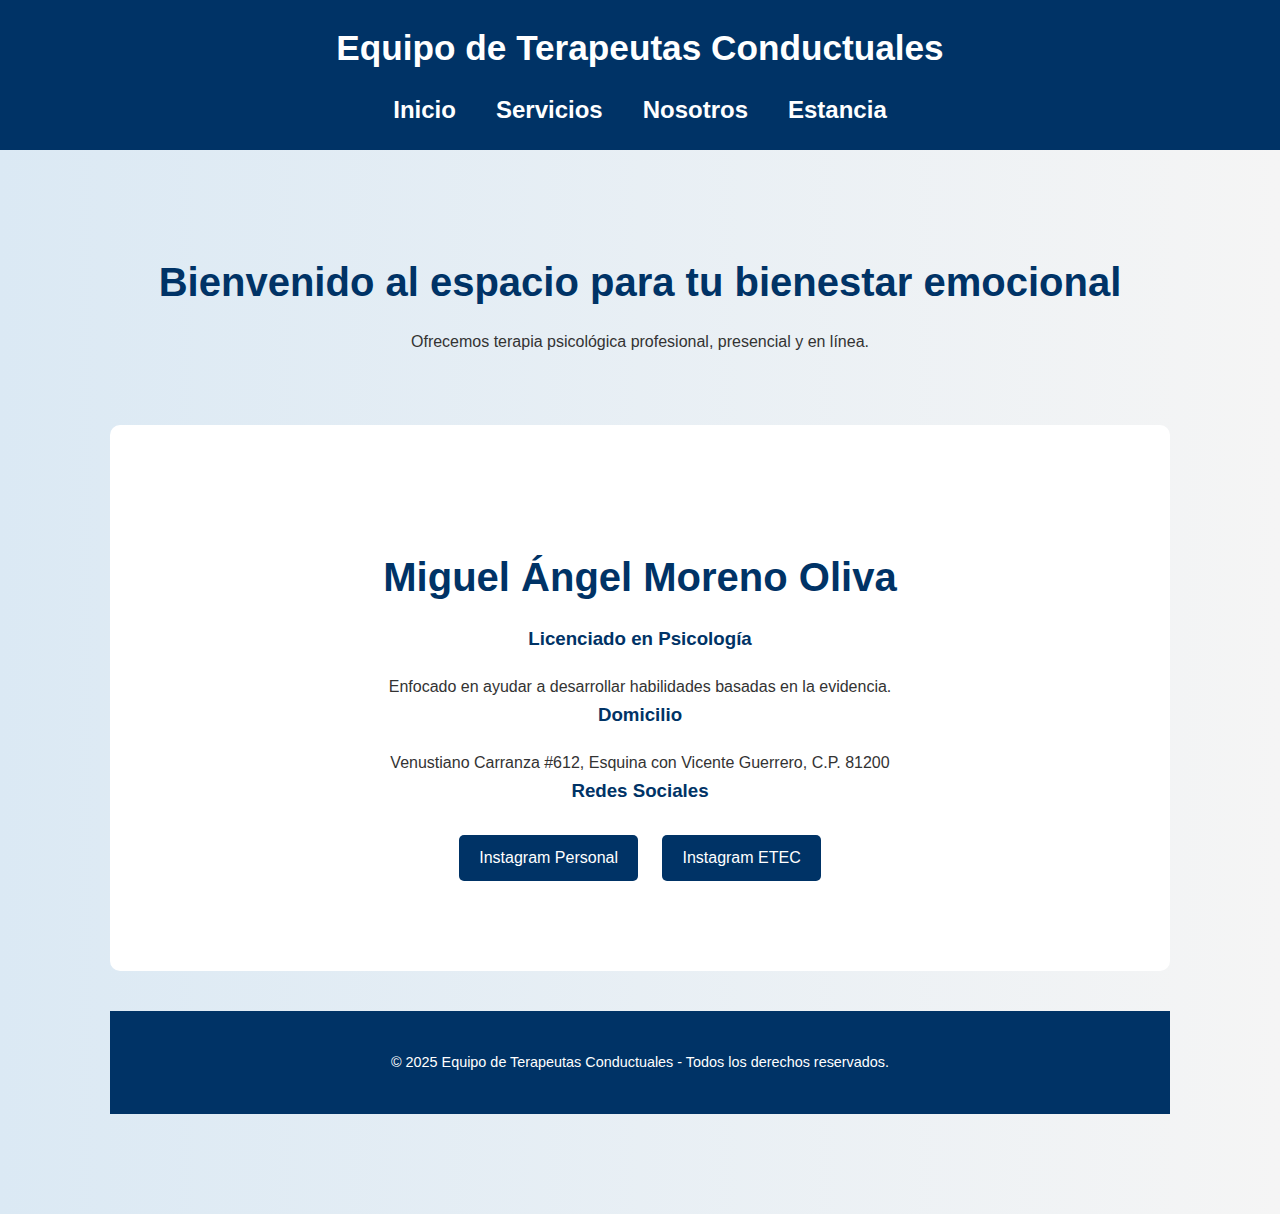
<file: consultorio2/index.html>
<!DOCTYPE html>
<html lang="es">
<head>
    <meta charset="UTF-8">
    <meta name="viewport" content="width=device-width, initial-scale=1.0">
    <title>ETEC | Inicio</title>
    <link rel="stylesheet" href="estilos.css">
</head>
<body>


<header>
    <div class="navbar">
    </div>
            <h1>Equipo de Terapeutas Conductuales</h1>
           <nav class="menu">
            <ul>
                
                <li><a href="index.html">Inicio</a></li>
                <li><a href="servicios.html">Servicios</a></li>
                <li><a href="nosotros.html">Nosotros</a></li>
                <li><a href="estancia.html">Estancia</a></li>
            </ul>
            
           </nav>
    </div>
</header>


<section class="hero">
    <div class="container">
        <h2>Bienvenido al espacio para tu bienestar emocional</h2>
        <p>Ofrecemos terapia psicológica profesional, presencial y en línea.</p>

        <br>
        <br>
        

<section class="section">
    <div class="container contact-info">
        <h2>Miguel Ángel Moreno Oliva</h2>
        <h3>Licenciado en Psicología</h3>
        <p>Enfocado en ayudar a desarrollar habilidades basadas en la evidencia.</p>
        
        <h3>Domicilio</h3>
        <p>Venustiano Carranza #612, Esquina con Vicente Guerrero, C.P. 81200</p>

        <h3>Redes Sociales</h3>
        <div class="social-links">
            <a href="https://www.instagram.com/psic_miguelmorenoo" target="_blank">Instagram Personal</a>
            <a href="https://www.instagram.com/etec_psicologia" target="_blank">Instagram ETEC</a>
        </div>
    </div>
</section>

<footer>
    <div class="container">
        <p>© 2025 Equipo de Terapeutas Conductuales - Todos los derechos reservados. </p>
        
    </div>
</footer>

</body>
</html>
</file>
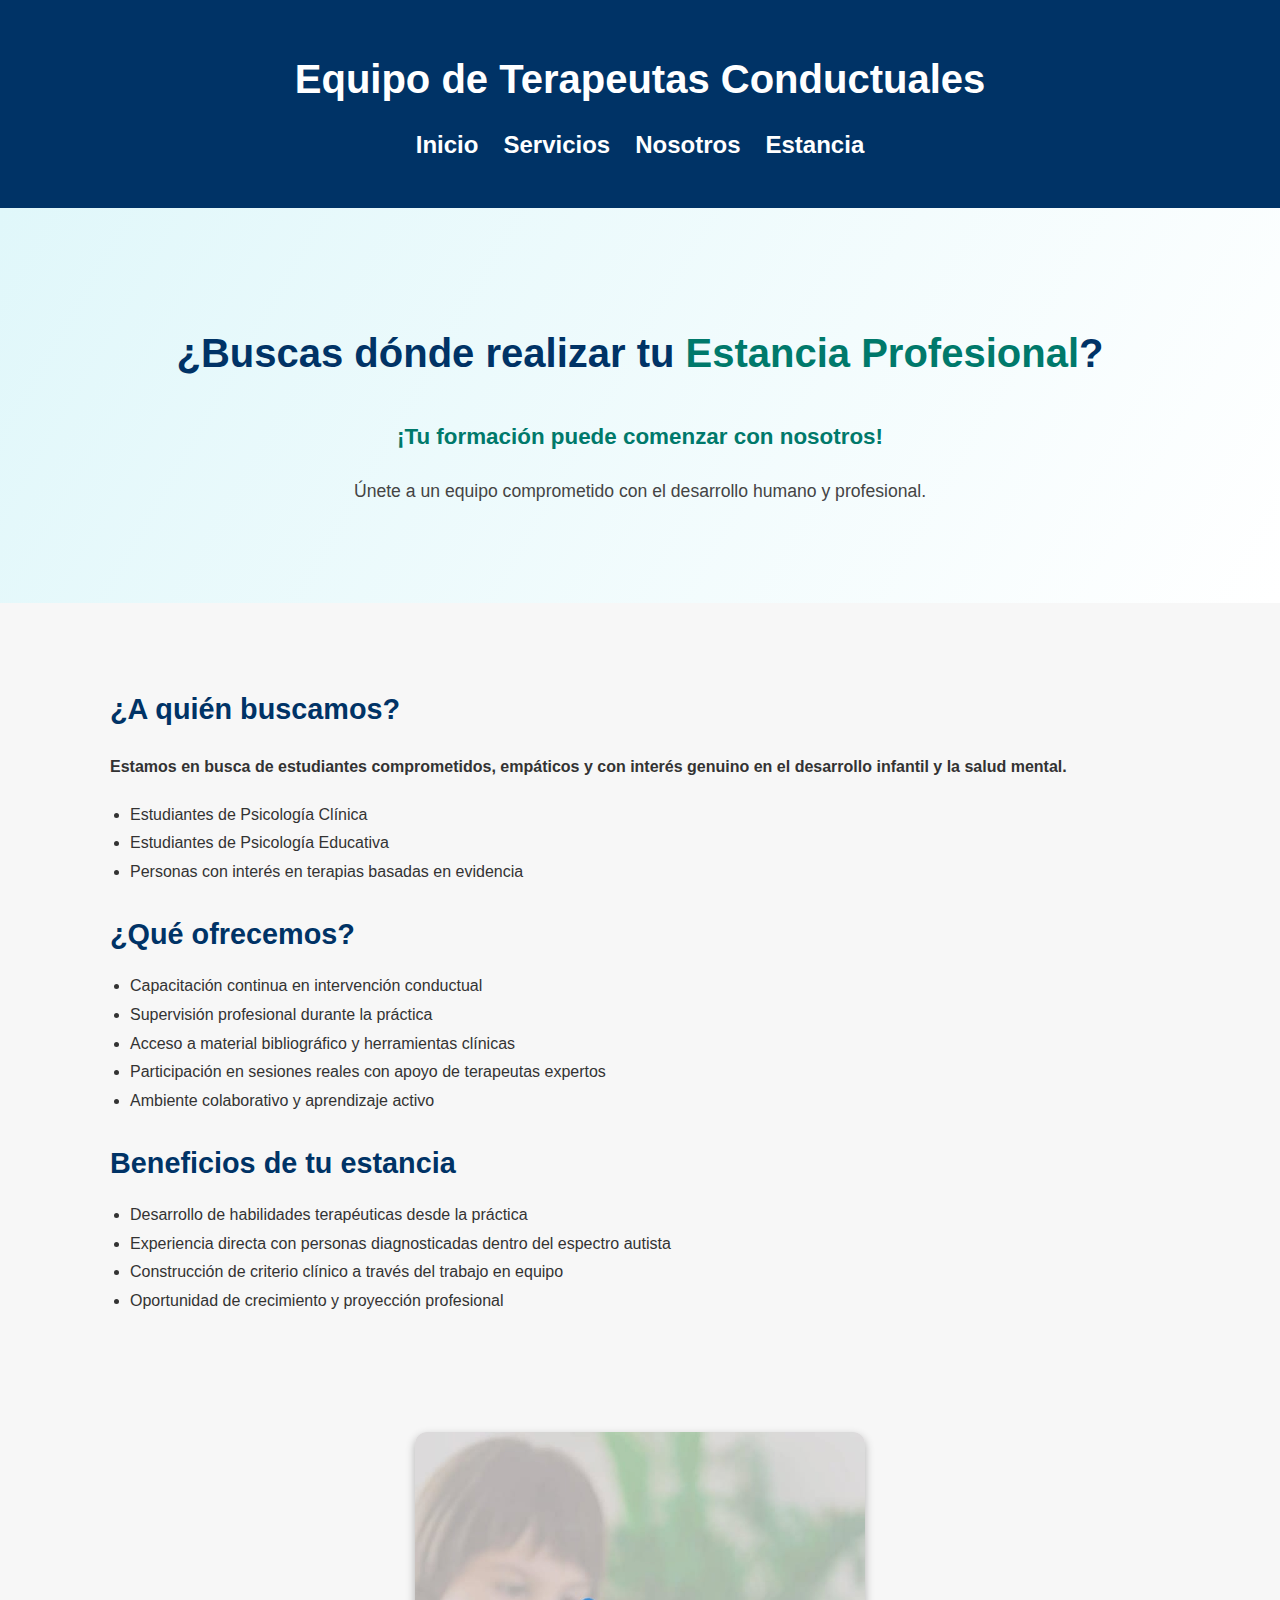
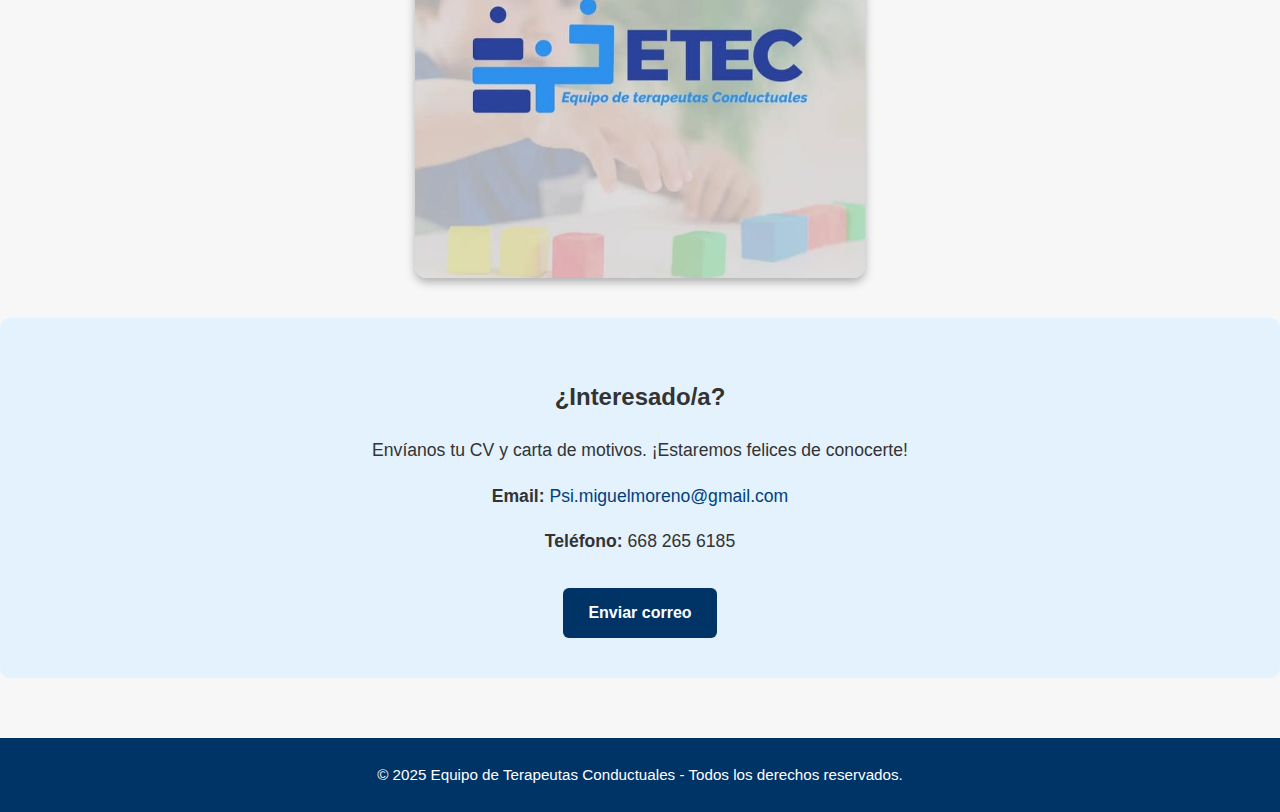
<file: consultorio2/estancia.html>
<!DOCTYPE html>
<html lang="es">
<head>
    <meta charset="UTF-8">
    <meta name="viewport" content="width=device-width, initial-scale=1.0">
    <title>Estancia Profesional | ETEC</title>
    <link href="https://fonts.googleapis.com/css2?family=Montserrat:wght@400;600;700&display=swap" rel="stylesheet">
    <style>
        * {
            box-sizing: border-box;
        }

        body {
            font-family: 'Segoe UI', sans-serif;
            margin: 0;
            padding: 0;
            line-height: 1.6;
            background-color: #f7f7f7;
            color: #333;
        }

        a {
            color: #004080;
            text-decoration: none;
        }

        a:hover {
            text-decoration: underline;
        }

         header {
            background-color: #003366;
            color: white;
            padding: 20px 0;
            box-shadow: 0 2px 5px rgba(0,0,0,0.1);
            font-size: 1.5rem;
            text-align: center;
        }
header h1 {
            margin-bottom: 10px;
            font-size: 2.5rem;
        }


        nav ul {
            list-style: none;
            display: flex;
            justify-content: center;
            gap: 25px;
            margin-top: 15px;
            padding: 0;
        }

        nav ul li a {
            color: white;
            font-weight: 600;
            font-size: 1em;
            transition: color 0.3s ease;
        }

        nav ul li a:hover {
            color: #ffcc00;
        }

        .hero {
            background: linear-gradient(120deg, #e0f7fa, #ffffff);
            padding: 80px 20px;
            text-align: center;
        }

        .hero h2 {
            font-size: 2.5em;
            color: #003366;
        }

        .hero h3 {
            font-size: 1.4em;
            color: #00796b;
            margin-top: 10px;
        }

        .hero p {
            font-size: 1.1em;
            margin-top: 15px;
            color: #444;
        }

        .section {
            padding: 60px 20px;
            max-width: 1100px;
            margin: auto;
        }

        .section h2 {
            color: #003366;
            font-size: 1.8em;
            margin-bottom: 15px;
        }

        .services-list {
            padding-left: 20px;
            margin-top: 10px;
            line-height: 1.8;
        }

        .slider {
            max-width: 450px;
            margin: 40px auto;
            overflow: hidden;
            border-radius: 12px;
            box-shadow: 0 4px 10px rgba(0,0,0,0.3);
        }

        .slider ul {
            display: flex;
            width: 400%;
            padding: 0;
            margin: 0;
            animation: cambio 12s infinite alternate;
        }

        .slider li {
            list-style: none;
            width: 100%;
        }

        .slider img {
            width: 100%;
            display: block;
            height: auto;
        }

        @keyframes cambio {
            0% {margin-left: 0;}
            25% {margin-left: -100%;}
            50% {margin-left: -200%;}
            75% {margin-left: -300%;}
            100% {margin-left: 0;}
        }

        .contact-section {
            text-align: center;
            padding: 40px 20px;
            background-color: #e3f2fd;
            border-radius: 10px;
            margin-top: 40px;
        }

        .contact-section p {
            font-size: 1.1em;
        }

        .contact-section a.button {
            display: inline-block;
            margin-top: 15px;
            padding: 12px 25px;
            background-color: #003366;
            color: white;
            font-weight: 600;
            border-radius: 6px;
            transition: background-color 0.3s ease;
        }

        .contact-section a.button:hover {
            background-color: #0059b3;
        }

        footer {
            background-color: #003366;
            color: white;
            text-align: center;
            padding: 25px 10px;
            margin-top: 60px;
        }

        footer p {
            margin: 0;
            font-size: 0.95em;
        }

        @media (max-width: 768px) {
            nav ul {
                flex-direction: column;
                gap: 10px;
            }

            .hero h2 {
                font-size: 2em;
            }

            .hero h3 {
                font-size: 1.2em;
            }
        }
    </style>
</head>
<body>

<header>
    <h1>Equipo de Terapeutas Conductuales</h1>
    <nav>
        <ul>
            <li><a href="index.html">Inicio</a></li>
            <li><a href="servicios.html">Servicios</a></li>
            <li><a href="nosotros.html">Nosotros</a></li>
            <li><a href="estancia.html">Estancia</a></li>
        </ul>
    </nav>
</header>

<section class="hero">
    <h2>¿Buscas dónde realizar tu <span style="color: #00796b;">Estancia Profesional</span>?</h2>
    <h3>¡Tu formación puede comenzar con nosotros!</h3>
    <p>Únete a un equipo comprometido con el desarrollo humano y profesional.</p>
</section>

<section class="section">
    <h2>¿A quién buscamos?</h2>
    <h4>Estamos en busca de estudiantes comprometidos, empáticos y con interés genuino en el desarrollo infantil y la salud mental.</h4>
    <ul class="services-list">
        <li>Estudiantes de Psicología Clínica</li>
        <li>Estudiantes de Psicología Educativa</li>
        <li>Personas con interés en terapias basadas en evidencia</li>
    </ul>

    <h2>¿Qué ofrecemos?</h2>
    <ul class="services-list">
        <li>Capacitación continua en intervención conductual</li>
        <li>Supervisión profesional durante la práctica</li>
        <li>Acceso a material bibliográfico y herramientas clínicas</li>
        <li>Participación en sesiones reales con apoyo de terapeutas expertos</li>
        <li>Ambiente colaborativo y aprendizaje activo</li>
    </ul>

    <h2>Beneficios de tu estancia</h2>
    <ul class="services-list">
        <li>Desarrollo de habilidades terapéuticas desde la práctica</li>
        <li>Experiencia directa con personas diagnosticadas dentro del espectro autista</li>
        <li>Construcción de criterio clínico a través del trabajo en equipo</li>
        <li>Oportunidad de crecimiento y proyección profesional</li>
    </ul>
</section>

<div class="slider">
    <ul>
        <li><img src="foto2.jpeg" alt="Foto 1"></li>
        <li><img src="foto3.jpeg" alt="Foto 2"></li>
        <li><img src="foto9.jpeg" alt="Foto 3"></li>
        <li><img src="foto11.jpeg" alt="Foto 4"></li>
    </ul>
</div>

<section class="contact-section">
    <h2>¿Interesado/a?</h2>
    <p>Envíanos tu CV y carta de motivos. ¡Estaremos felices de conocerte!</p>
    <p><strong>Email:</strong> <a href="mailto:Psi.miguelmoreno@gmail.com">Psi.miguelmoreno@gmail.com</a></p>
    <p><strong>Teléfono:</strong> 668 265 6185</p>
    <a href="mailto:Psi.miguelmoreno@gmail.com" class="button">Enviar correo</a>
</section>

<footer>
    <p>© 2025 Equipo de Terapeutas Conductuales - Todos los derechos reservados.</p>
</footer>

</body>
</html>
</file>
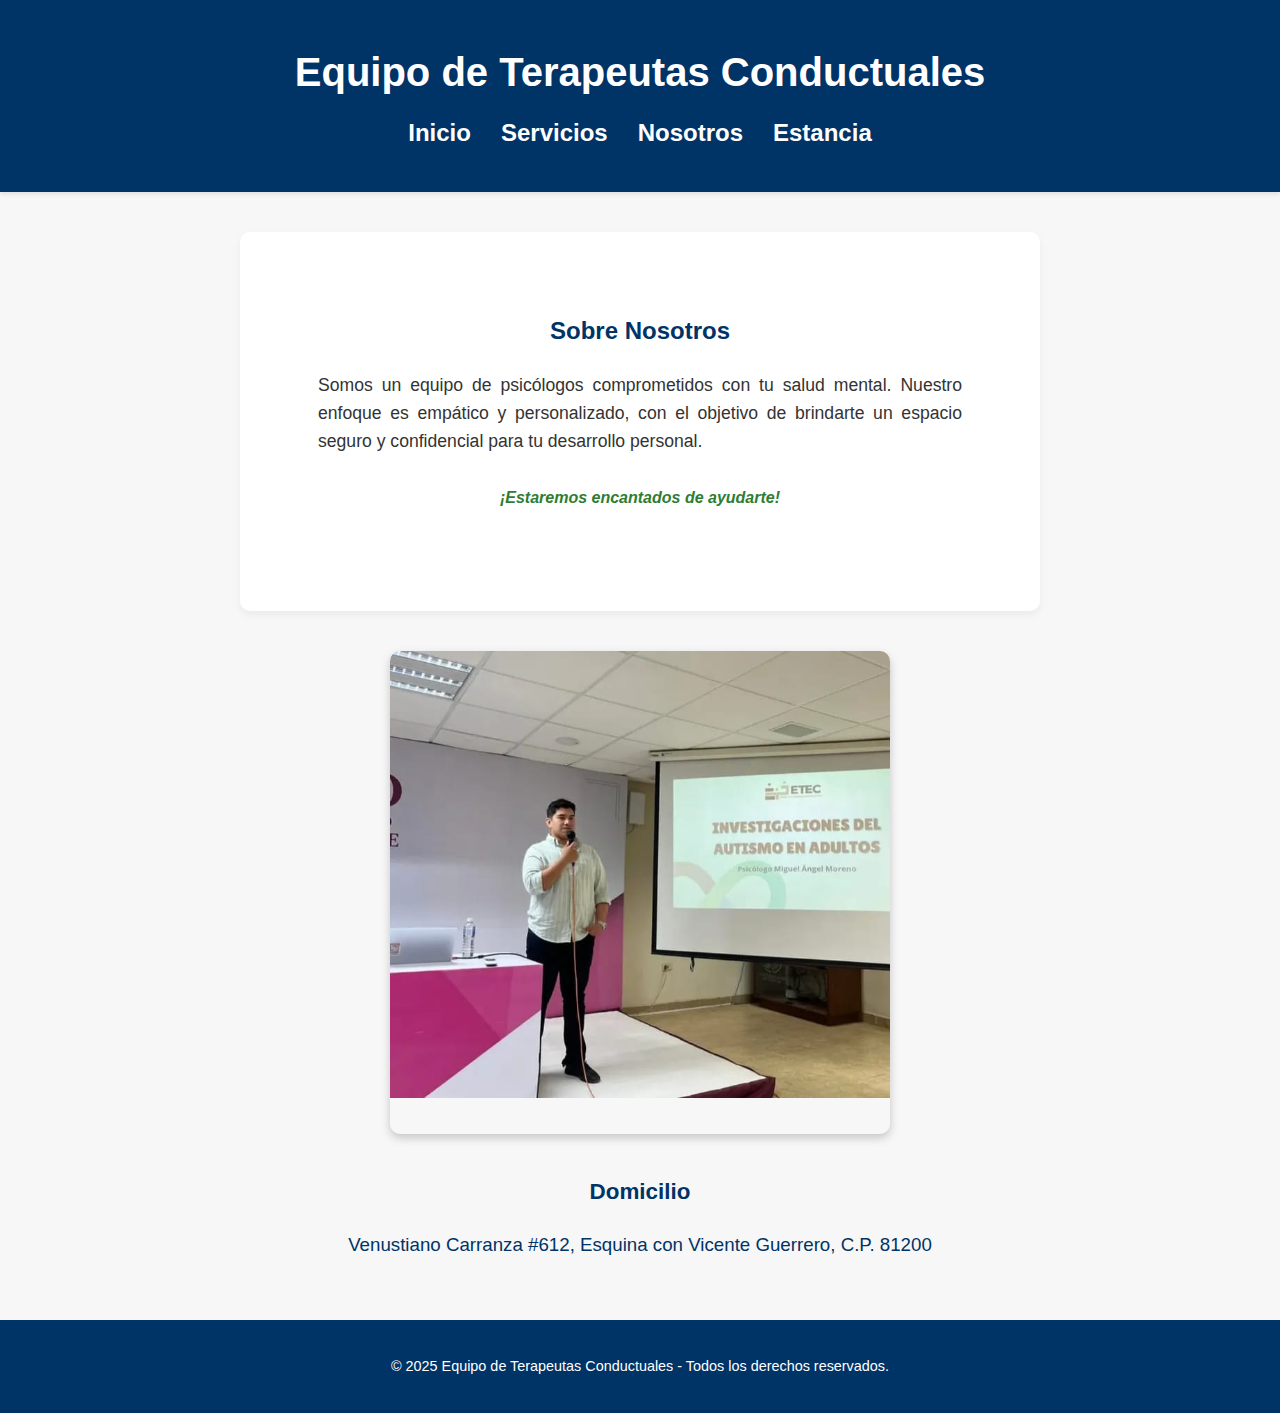
<file: consultorio2/nosotros.html>
<!DOCTYPE html>
<html lang="es">
<head>
    <meta charset="UTF-8">
    <meta name="viewport" content="width=device-width, initial-scale=1.0">
    <title>ETEC | Nosotros</title>
    <link rel="stylesheet" href="estilos.css">
    <style>
        body {
            font-family: 'Segoe UI', sans-serif;
            margin: 0;
            padding: 0;
            line-height: 1.6;
            background-color: #f7f7f7;
            color: #333;
        }

        header {
            background-color: #003366;
            color: white;
            padding: 20px 0;
            box-shadow: 0 2px 5px rgba(0,0,0,0.1);
            font-size: 1.5rem;
            text-align: center;
        }

        .container {
            width: 90%;
            max-width: 1200px;
            margin: auto;
        }

       

        header h1 {
            margin-bottom: 10px;
            font-size: 2.5rem;
        }

        nav ul {
            list-style: none;
            display: flex;
            justify-content: center;
            flex-wrap: wrap;
            padding: 0;
            margin: 0;
        }

        nav ul li {
            margin: 0 15px;
        }

        nav ul li a {
            color: white;
            text-decoration: none;
            font-weight: bold;
            transition: color 0.3s;
        }

        nav ul li a:hover {
            color: #ffeb3b;
        }

        .section {
            padding: 60px 20px;
            background-color: white;
            border-radius: 10px;
            margin: 40px auto;
            max-width: 800px;
            box-shadow: 0 4px 8px rgba(0,0,0,0.05);
        }

        .section h2 {
            color: #003366;
            margin-bottom: 20px;
            text-align: center;
        }

        .section p {
            font-size: 1.1em;
            text-align: justify;
        }

        .section h4 {
            margin-top: 30px;
            text-align: center;
            font-style: italic;
            color: #2e7d32;
        }

        #domicilio {
            text-align: center;
            margin-top: 40px;
            font-size: 1.4em;
            color: #003366;
        }

        h3 {
            text-align: center;
            font-weight: normal;
        }

        footer {
            background-color: #003366;
            color: white;
            text-align: center;
            padding: 15px 0;
            margin-top: 60px;
        }

        .slider {
            width: 60%;
            max-width: 500px;
            margin: 40px auto;
            overflow: hidden;
            border-radius: 10px;
            box-shadow: 0 4px 10px rgba(0,0,0,0.2);
             margin-left: auto;
    margin-right: auto;
             
        }

        .slider ul {
            display: flex;
            padding: 0;
            margin: 0;
            width: 400%;
            animation: cambio 10s infinite alternate;
        }

        .slider li {
            width: 100%;
            list-style: none;
        }

        .slider img {
            width: 100%;
            height: auto;
            display: block;
        }

        @keyframes cambio {
            0% {margin-left: 0;}
            20% {margin-left: 0;}
            25% {margin-left: -100%;}
            45% {margin-left: -100%;}
            50% {margin-left: -200%;}
            70% {margin-left: -200%;}
            75% {margin-left: -300%;}
            100% {margin-left: -300%;}
        }

        @media (max-width: 600px) {
            nav ul {
                flex-direction: column;
                align-items: center;
            }

            nav ul li {
                margin: 10px 0;
            }

            .section {
                padding: 40px 15px;
            }
        }
    </style>
</head>
<body>

<header>
    <div class="container">

        <h1>Equipo de Terapeutas Conductuales</h1>
        <nav>
            <ul>
                <li><a href="index.html">Inicio</a></li>
                <li><a href="servicios.html">Servicios</a></li>
                <li><a href="nosotros.html">Nosotros</a></li>
                <li><a href="estancia.html">Estancia</a></li>
            </ul>
        </nav>
    </div>
</header>

<section class="section">
    <div class="container">
        <h2>Sobre Nosotros</h2>
        <p>
            Somos un equipo de psicólogos comprometidos con tu salud mental. Nuestro enfoque es empático y personalizado,
            con el objetivo de brindarte un espacio seguro y confidencial para tu desarrollo personal.
        </p>
        <h4>¡Estaremos encantados de ayudarte!</h4>
    </div>
</section>

<div class="slider">
    <ul>
        <li><img src="foto1.jpeg" alt="Foto 1"></li>
        <li><img src="foto4.jpeg" alt="Foto 2"></li>
        <li><img src="foto5.jpeg" alt="Foto 3"></li>
        <li><img src="foto7.jpeg" alt="Foto 4"></li>
    </ul>
</div>

<h2 id="domicilio">Domicilio</h2>
<h3>Venustiano Carranza #612, Esquina con Vicente Guerrero, C.P. 81200</h3>

<footer>
    <div class="container">
        <p>© 2025 Equipo de Terapeutas Conductuales - Todos los derechos reservados.</p>
    </div>
</footer>

</body>
</html>
</file>
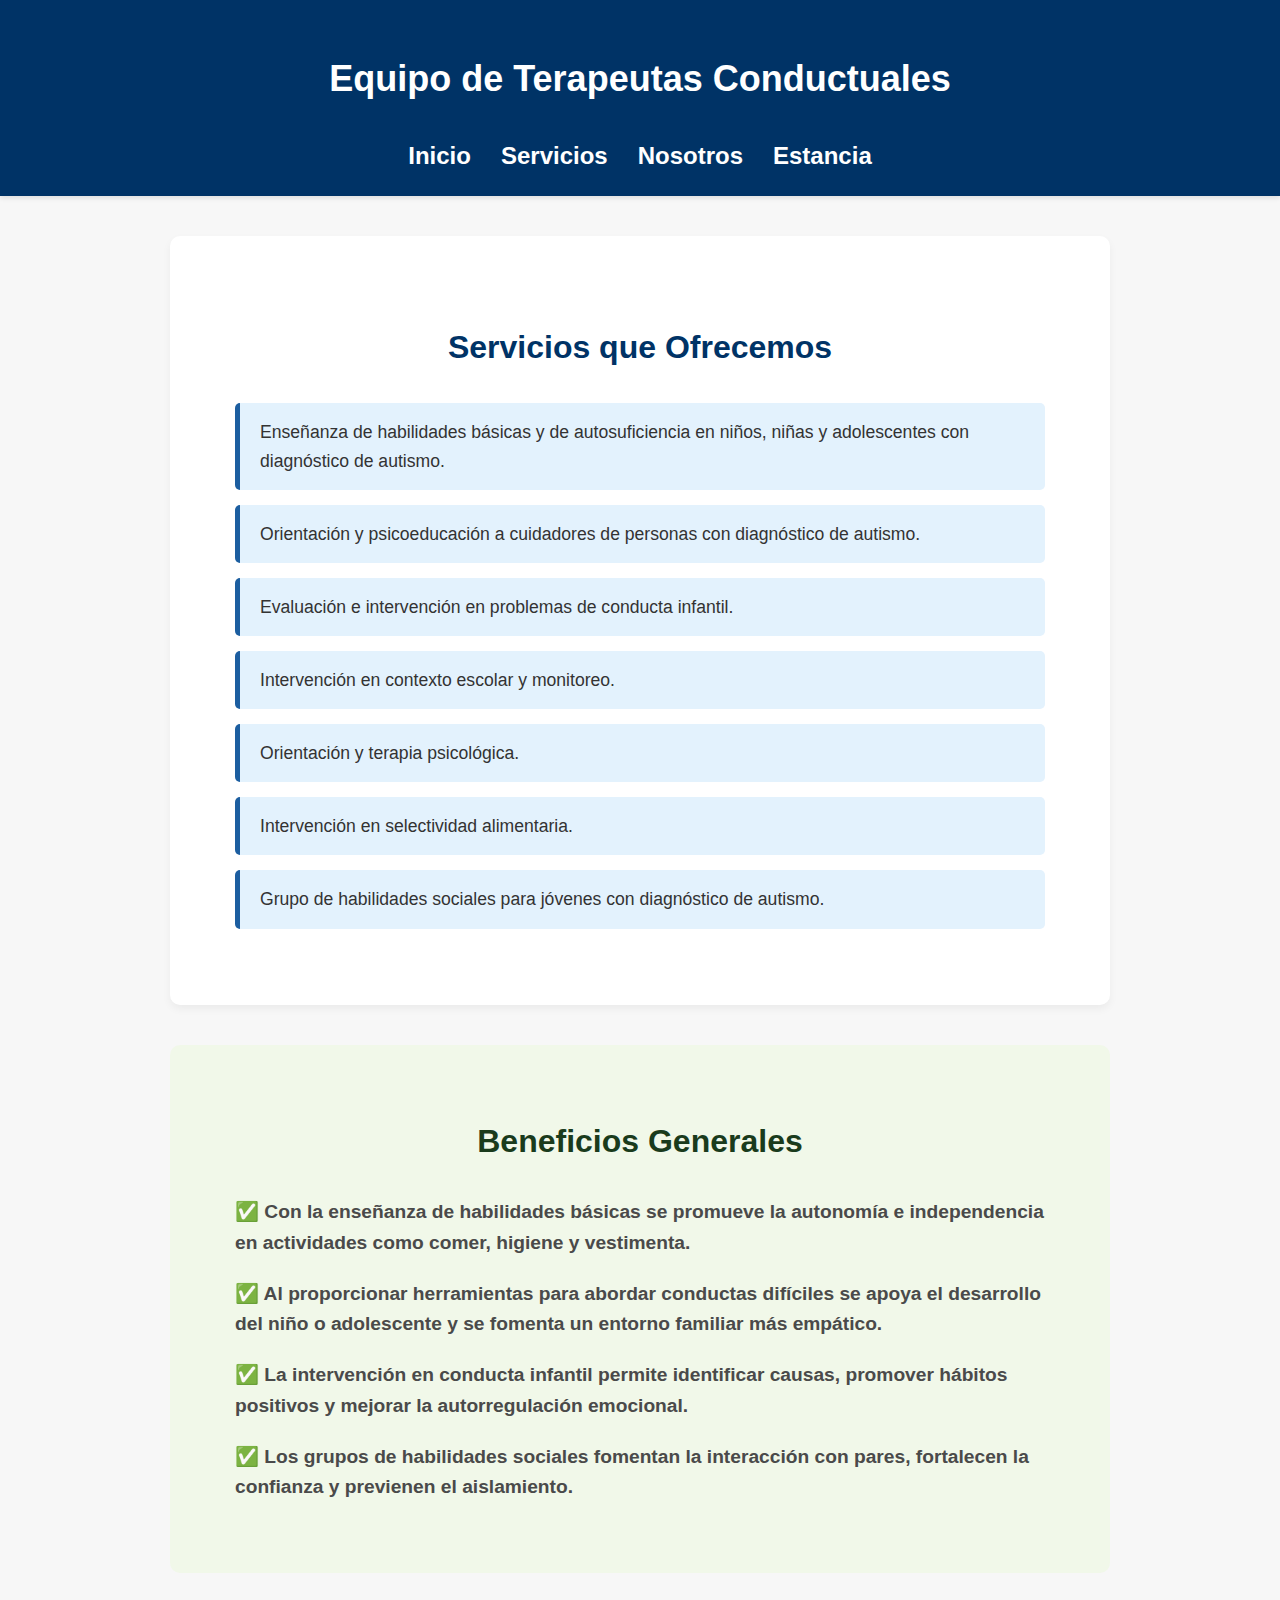
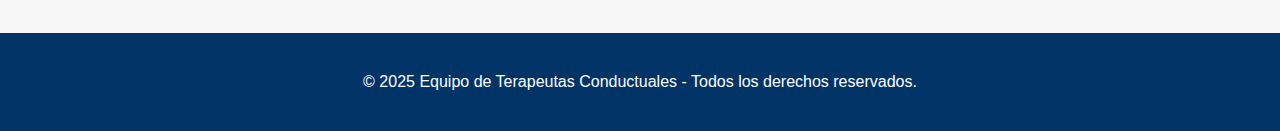
<file: consultorio2/servicios.html>
<!DOCTYPE html>
<html lang="es">
<head>
    <meta charset="UTF-8">
    <meta name="viewport" content="width=device-width, initial-scale=1.0">
    <title>ETEC | Servicios</title>
    <style>
        body {
            font-family: 'Segoe UI', sans-serif;
            margin: 0;
            padding: 0;
            line-height: 1.6;
            background-color: #f7f7f7;
            color: #333;
        }

        header {
            background-color: #003366;
            color: white;
            padding: 20px 0;
            box-shadow: 0 2px 5px rgba(0,0,0,0.1);
            font-size: 1.5rem;
            text-align: center;
             }

        .container {
            width: 90%;
            max-width: 1200px;
            margin: auto;
        }

        header h1 {
            text-align: center;
            margin: 0;
        }

        nav ul {
            list-style: none;
            display: flex;
            justify-content: center;
            padding: 0;
            margin: 15px 0 0 0;
            flex-wrap: wrap;
        }

        nav ul li {
            margin: 0 15px;
        }

        nav ul li a {
            color: white;
            text-decoration: none;
            font-weight: bold;
            transition: color 0.3s;
        }

        nav ul li a:hover {
            color: #ffeb3b;
        }

        .section {
            padding: 60px 20px;
            background-color: white;
            border-radius: 10px;
            margin: 40px auto;
            max-width: 900px;
            box-shadow: 0 4px 8px rgba(0,0,0,0.05);
        }

        .section h2 {
            text-align: center;
            color: #003366;
            margin-bottom: 30px;
            font-size: 2em;
        }

        .services-list {
            list-style: none;
            padding: 0;
        }

        .services-list li {
            background: #e3f2fd;
            padding: 15px 20px;
            border-left: 5px solid #1c5ea0;
            margin-bottom: 15px;
            border-radius: 5px;
            font-size: 1.1em;
        }

        .benefits-section {
            padding: 50px 20px;
            background-color: #f1f8e9;
            margin: 40px auto;
            max-width: 900px;
            border-radius: 10px;
        }

        .benefits-section h1 {
            text-align: center;
            color: #1a3b1c;
            margin-bottom: 30px;
        }

        .benefits-section h2 {
            font-size: 1.2em;
            margin-bottom: 20px;
            color: #4a4a4a;
            line-height: 1.6;
        }

        footer {
            background-color: #003366;
            color: white;
            text-align: center;
            padding: 20px 0;
            margin-top: 60px;
        }

        @media (max-width: 600px) {
            nav ul {
                flex-direction: column;
            }

            nav ul li {
                margin: 10px 0;
            }

            .section, .benefits-section {
                padding: 30px 15px;
            }
        }
      
    </style>
</head>
<body>


<header>
  <div class="header-container">
  
    <div class="header-content">
      <h2>Equipo de Terapeutas Conductuales</h2>
      <nav>
        <ul>
          <li><a href="index.html">Inicio</a></li>
          <li><a href="servicios.html">Servicios</a></li>
          <li><a href="nosotros.html">Nosotros</a></li>
          <li><a href="estancia.html">Estancia</a></li>
        </ul>
      </nav>
    </div>
  </div>
</header>

<section id="servicios" class="section">
    <div class="container">
        <h2>Servicios que Ofrecemos</h2>
        <ul class="services-list">
            <li>Enseñanza de habilidades básicas y de autosuficiencia en niños, niñas y adolescentes con diagnóstico de autismo.</li>
            <li>Orientación y psicoeducación a cuidadores de personas con diagnóstico de autismo.</li>
            <li>Evaluación e intervención en problemas de conducta infantil.</li>
            <li>Intervención en contexto escolar y monitoreo.</li>
            <li>Orientación y terapia psicológica.</li>
            <li>Intervención en selectividad alimentaria.</li>
            <li>Grupo de habilidades sociales para jóvenes con diagnóstico de autismo.</li>
        </ul>
    </div>
</section>

<section class="benefits-section">
    <div class="container">
        <h1>Beneficios Generales</h1>
        <h2>✅ Con la enseñanza de habilidades básicas se promueve la autonomía e independencia en actividades como comer, higiene y vestimenta.</h2>
        <h2>✅ Al proporcionar herramientas para abordar conductas difíciles se apoya el desarrollo del niño o adolescente y se fomenta un entorno familiar más empático.</h2>
        <h2>✅ La intervención en conducta infantil permite identificar causas, promover hábitos positivos y mejorar la autorregulación emocional.</h2>
        <h2>✅ Los grupos de habilidades sociales fomentan la interacción con pares, fortalecen la confianza y previenen el aislamiento.</h2>
    </div>
</section>

<footer>
    <div class="container">
        <p>© 2025 Equipo de Terapeutas Conductuales - Todos los derechos reservados.</p>
    </div>
</footer>

</body>
</html>
</file>
<file: consultorio2/estilos.css>
* {
    margin: 0;
    padding: 0;
    box-sizing: border-box;
}

body {
    font-family: 'Segoe UI', sans-serif;
            margin: 0;
            padding: 0;
            line-height: 1.6;
            background-color: #f7f7f7;
            color: #333;
}


.container {
    width: 90%;
    max-width: 1100px;
    margin: auto;
    padding: 20px;
}



header h1 {
    font-size: 2.2rem;
    justify-content: center;
    text-align: center;
}

nav ul {
    display: flex;
    justify-content: center;
    margin-top: 15px;
    list-style: none;
}

nav ul li {
    margin: 0 20px;
}

nav ul li a {
    color: #fff;
    text-decoration: none;
    font-weight: bold;
    transition: color 0.3s;
}

nav ul li a:hover {
    color: #ffcc00;
}

.hero {
    text-align: center;
    padding: 80px 20px;
    background: linear-gradient(to right, #dbe9f4, #f5f5f5);
}

.hero h2 {
    font-size: 2.5rem;
    margin-bottom: 15px;
    color: #003366;
}

.section {
    background: #fff;
    padding: 60px 20px;
    margin: 20px 0;
    border-radius: 10px;
}

h2, h3, h4 {
    color: #003366;
    margin-bottom: 20px;
}

footer {
    background: #003366;
    color: #fff;
    text-align: center;
    padding: 20px 0;
    margin-top: 40px;
    font-size: 0.9rem;
}

a {
    color: #0077cc;
}

a:hover {
    text-decoration: underline;
}

ul.services-list {
    margin-left: 20px;
    list-style: disc;
}

.contact-info {
    text-align: center;
    margin-top: 40px;
}

.social-links a {
    display: inline-block;
    margin: 10px;
    padding: 10px 20px;
    background: #003366;
    color: #fff;
    text-decoration: none;
    border-radius: 5px;
    transition: background 0.3s;
}

.social-links a:hover {
    background: #0059b3;
}

#domicilio{
    text-align: center;
    font-size: 2 rem;
}

 header {
            background-color: #003366;
            color: white;
            padding: 20px 0;
            box-shadow: 0 2px 5px rgba(0,0,0,0.1);
            font-size: 1.5rem;
        }
</file>
